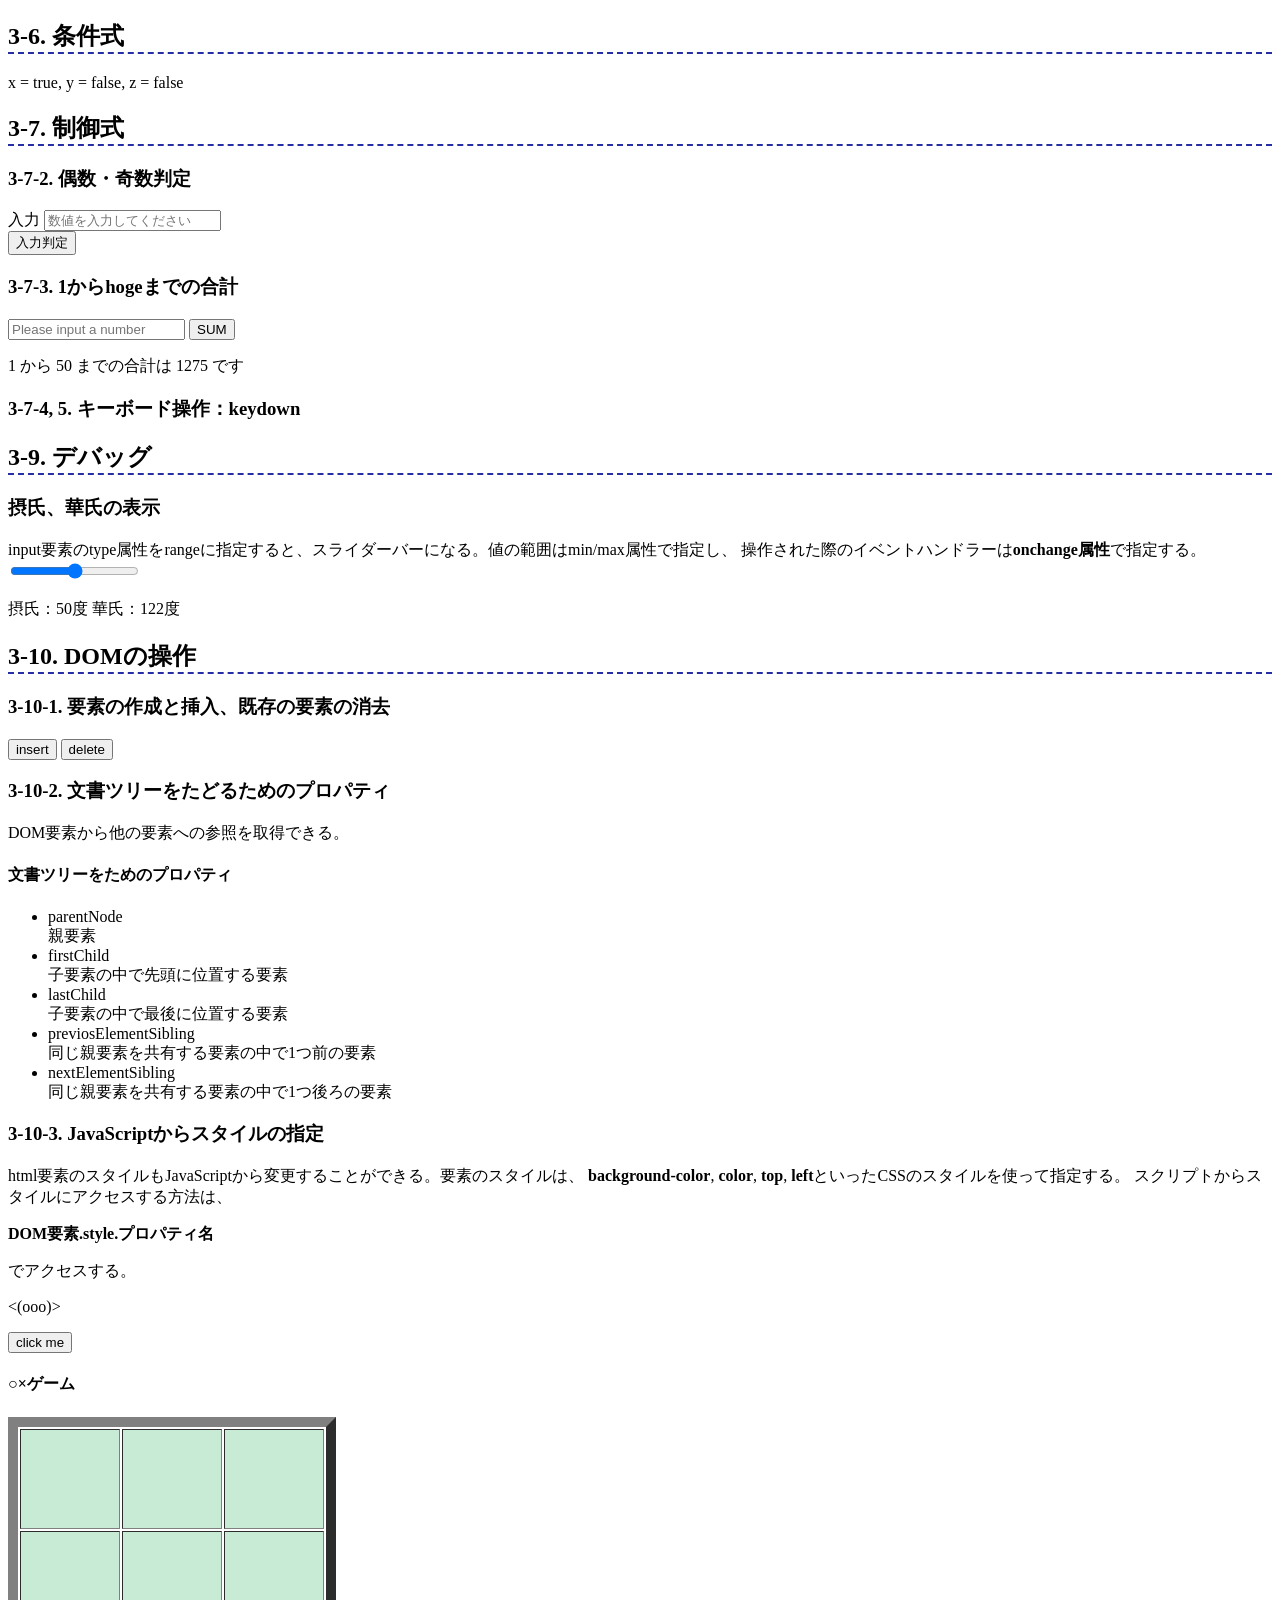
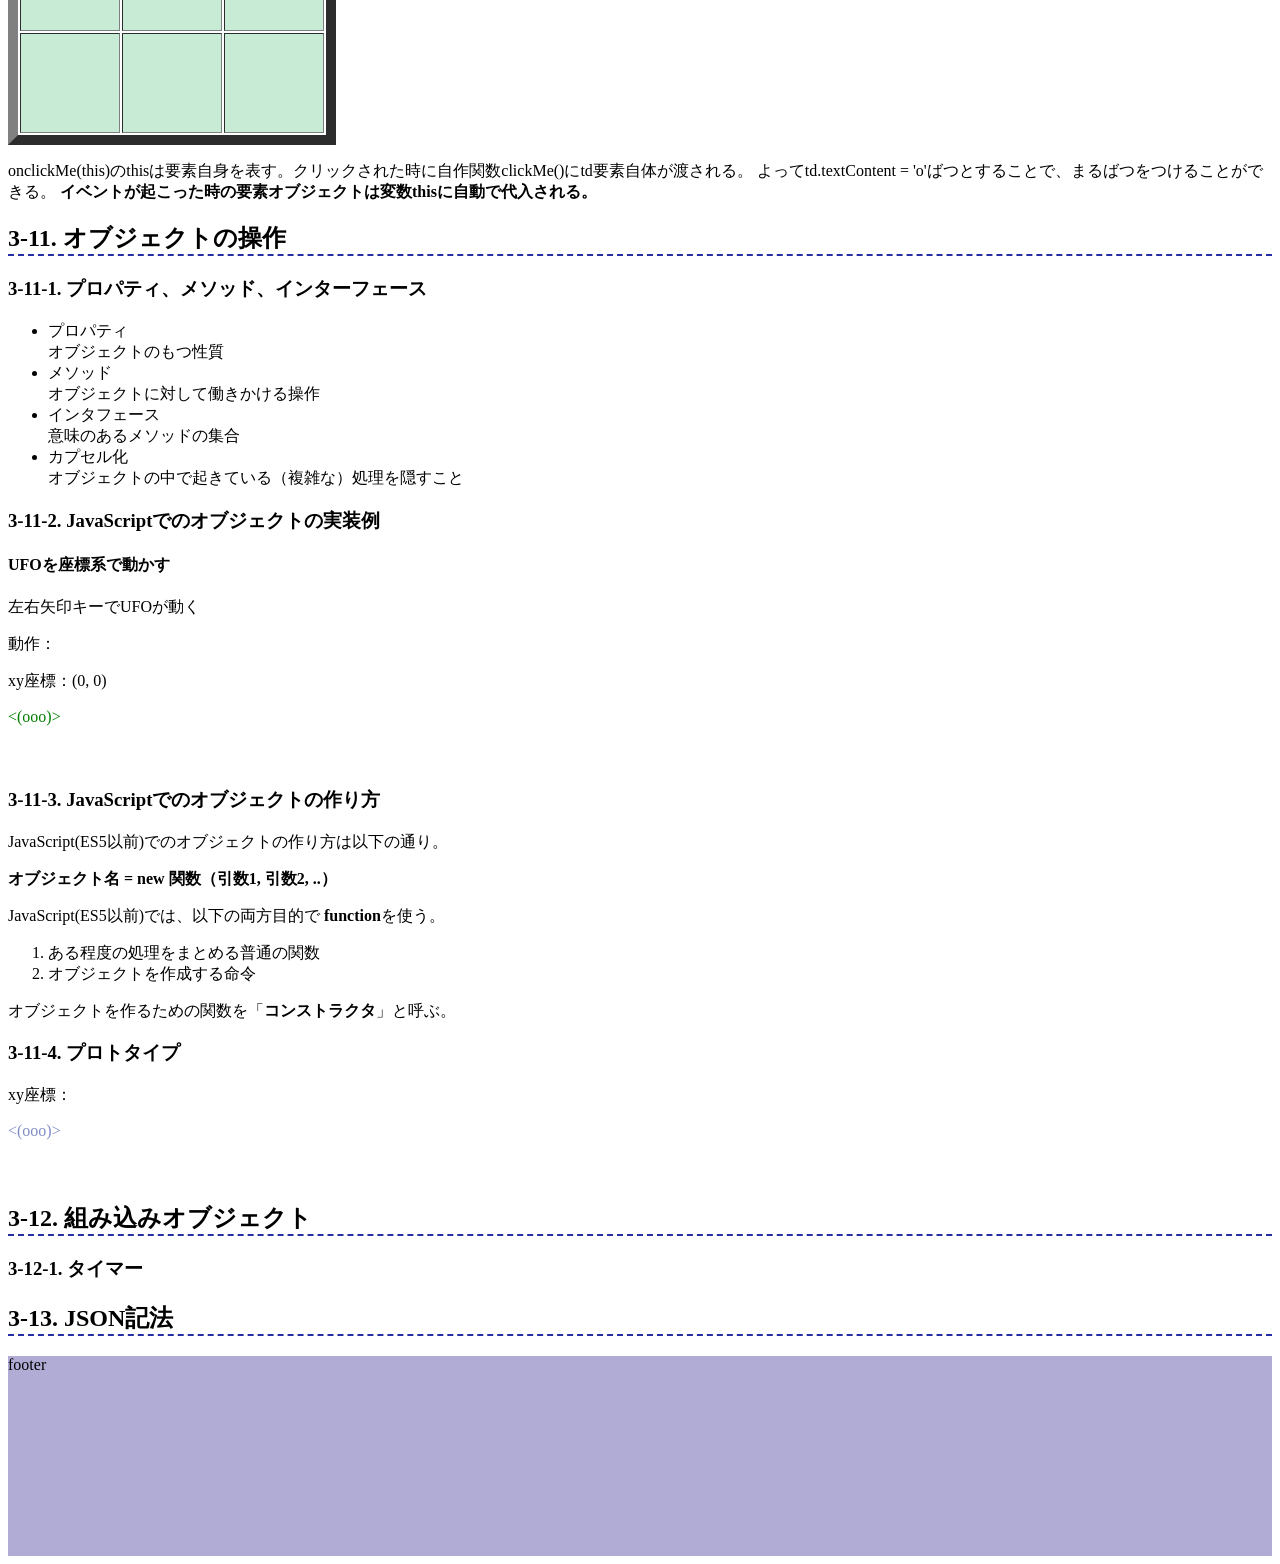
<file: index.html>
<!DOCTYPE html>
<html>
    <head>
        <meta charset="utf-8">
        <title></title>
        <link rel="stylesheet" type="text/css" href="css/intro_js.css">
        <script defer src="scripts/intro_js.js" charset="utf-8"></script>
        <script defer src="scripts/ufo.js" charset="utf-8"></script>
    </head>
    <body onload="init(); sum(); convert(); init2(); init_ufo()">
        <div class="3-6">
            <h2>3-6. 条件式</h2>
            <!-- info -->
            <p id="info"></p>
        </div>

        <div class="3-7">
            <h2>3-7. 制御式</h2>
            <!-- guuki judge -->
            <!-- 入力された文字が数字かどうか判定 -->
            <div class="guuki">
                <h3>3-7-2. 偶数・奇数判定</h3>
                <label>
                    入力
                    <input type="text" id="number" placeholder="数値を入力してください" /><br />
                </label>
                <button onclick="checkEven()">入力判定</button>
                <p id="judge"></p>
            </div>
            <!-- sum -->
            <div class="for-loop">
                <h3>3-7-3. 1からhogeまでの合計</h3>
                <label>
                    <input type="text" id="num" placeholder="Please input a number">
                    <button type="button" onclick="sum()">SUM</button>
                </label>
                <p id="sum"></p>
            </div>
            <!-- switch -->
            <div class="switch">
                <h3>3-7-4, 5. キーボード操作：keydown</h3>
                <p id="key"></p>
            </div>
        </div>

        <div class="3-9">
            <h2>3-9. デバッグ</h2>
            <div class="debug">
                <!-- C to F -->
                <h3>摂氏、華氏の表示</h3>
                input要素のtype属性をrangeに指定すると、スライダーバーになる。値の範囲はmin/max属性で指定し、
                操作された際のイベントハンドラーは<b>onchange属性</b>で指定する。
                <input id="celsius" type="range" min="0" max="100" onchange="convert()" />
                <p id="result"></p>
            </div>
        </div>

        <!-- manipulation of DOM(Document Object Model) -->
        <div class="3-10">
            <h2>3-10. DOMの操作</h2>
            <!-- insert&delete items -->
            <div class="insert-delete">
                <h3>3-10-1. 要素の作成と挿入、既存の要素の消去</h3>
                <button type="button" onclick="insertItem()">insert</button>
                <button type="button" onclick="removeItem()">delete</button><br />
                <ol id="list">
                    <!-- insert or delete here -->
                </ol>
            </div>
            <!-- 文書ツリーをたどる -->
            <div class="document-tree">
                <h3>3-10-2. 文書ツリーをたどるためのプロパティ</h3>
                DOM要素から他の要素への参照を取得できる。
                <h4>文書ツリーをためのプロパティ</h4>
                <ul id="prop">
                    <li>parentNode</li>
                    親要素
                    <li>firstChild</li>
                    子要素の中で先頭に位置する要素
                    <li>lastChild</li>
                    子要素の中で最後に位置する要素
                    <li>previosElementSibling</li>
                    同じ親要素を共有する要素の中で1つ前の要素
                    <li>nextElementSibling</li>
                    同じ親要素を共有する要素の中で1つ後ろの要素
                </ul>
            </div>
            <!-- style configuration by JavaScript -->
            <div class="style-set-js">
                <h3>3-10-3. JavaScriptからスタイルの指定</h3>
                <p>
                    html要素のスタイルもJavaScriptから変更することができる。要素のスタイルは、
                    <b>background-color</b>, <b>color</b>, <b>top</b>, <b>left</b>といったCSSのスタイルを使って指定する。
                    スクリプトからスタイルにアクセスする方法は、 <br />
                    <p><b>DOM要素.style.プロパティ名</b></p>
                    でアクセスする。
                </p>
                <p id="ufo">
                    <(ooo)>
                </p>
                <button type="button" onclick="changeColor()">click me</button>
                <h4 id="maru_batsu"><b>○×ゲーム</b></h4>
                <p>
                    onclickMe(this)のthisは要素自身を表す。クリックされた時に自作関数clickMe()にtd要素自体が渡される。
                    よってtd.textContent = 'o'ばつとすることで、まるばつをつけることができる。
                    <b>イベントが起こった時の要素オブジェクトは変数thisに自動で代入される。</b>
                </p>

            </div>
        </div>

        <!-- 3-11 -->
        <div class="3-11">
            <h2>3-11. オブジェクトの操作</h2>
            <!--  -->
            <div class="object">
                <h3>3-11-1. プロパティ、メソッド、インターフェース</h3>
                <ul>
                    <li>プロパティ</li>
                    オブジェクトのもつ性質
                    <li>メソッド</li>
                    オブジェクトに対して働きかける操作
                    <li>インタフェース</li>
                    意味のあるメソッドの集合
                    <li>カプセル化</li>
                    オブジェクトの中で起きている（複雑な）処理を隠すこと
                </ul>
            </div>
            <!--  -->
            <div class="object">
                <h3>3-11-2. JavaScriptでのオブジェクトの実装例</h3>
                <h4>UFOを座標系で動かす</h4>
                <p id="">左右矢印キーでUFOが動く</p>
                <p>動作：<span id="caution"></span> </p>
                <p>xy座標：<span id="xy-plane"></span></p>
                <div id="ufo2">
                    <(ooo)>
                </div>
            </div>
            <!--  -->
            <div class="object">
                <h3>3-11-3. JavaScriptでのオブジェクトの作り方</h3>
                JavaScript(ES5以前)でのオブジェクトの作り方は以下の通り。
                <p>
                    <b>オブジェクト名 = new 関数（引数1, 引数2, ..）</b>
                </p>
                <p>
                    JavaScript(ES5以前)では、以下の両方目的で <b>function</b>を使う。
                    <ol>
                        <li>ある程度の処理をまとめる普通の関数</li>
                        <li>オブジェクトを作成する命令</li>
                    </ol>
                    オブジェクトを作るための関数を「<b>コンストラクタ</b>」と呼ぶ。

                </p>
            </div>
            <!--  -->
            <div class="object">
                <h3>3-11-4. プロトタイプ</h3>
                <p>xy座標：<span id="new-xy-plane"></span></p>
                <div id="ufo3">
                    <(ooo)>
                </div>
            </div>
        </div>

        <!-- 3-12 -->
        <div class="buildin-object">
            <h2>3-12. 組み込みオブジェクト</h2>
            <h3>3-12-1. タイマー</h3>

        </div>

        <!-- 3-13 -->
        <div class="json">
            <h2>3-13. JSON記法</h2>

        </div>

        <footer>
            <p>footer</p>
        </footer>
    </body>
</html>
</file>
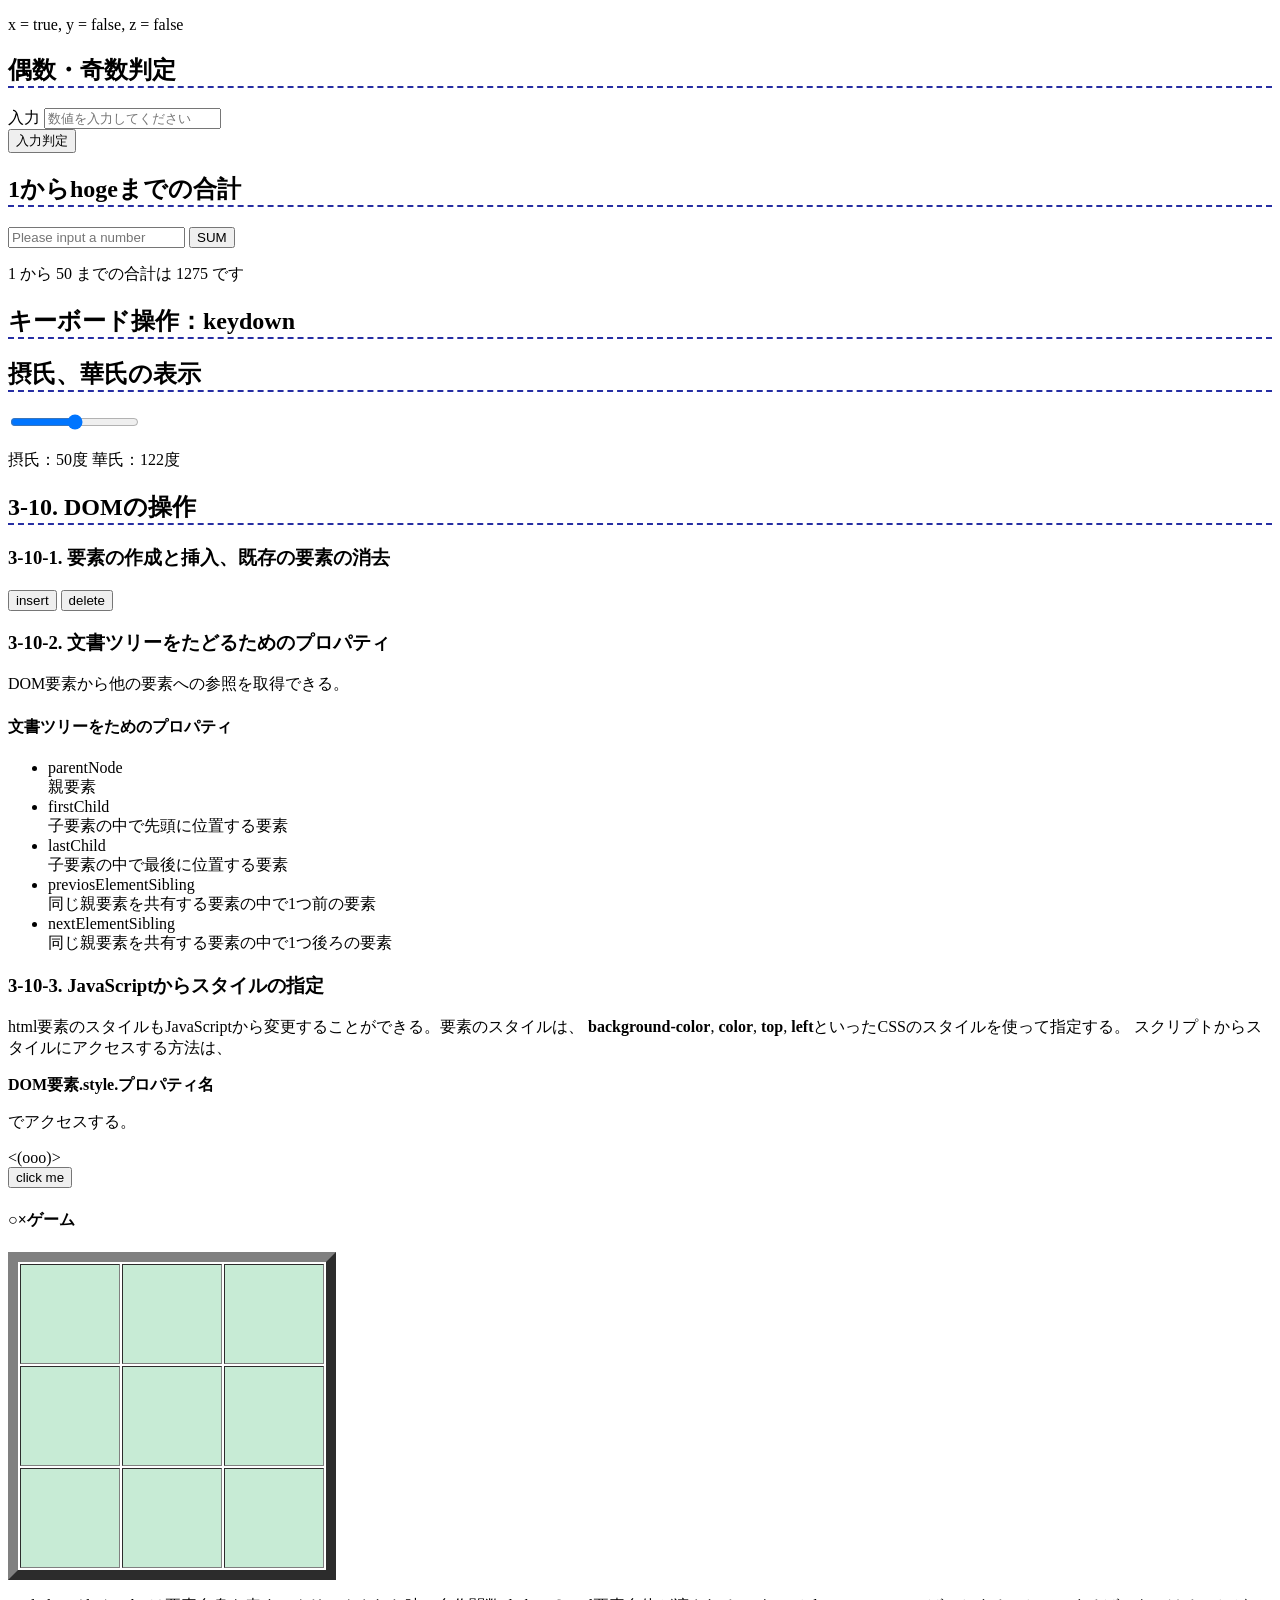
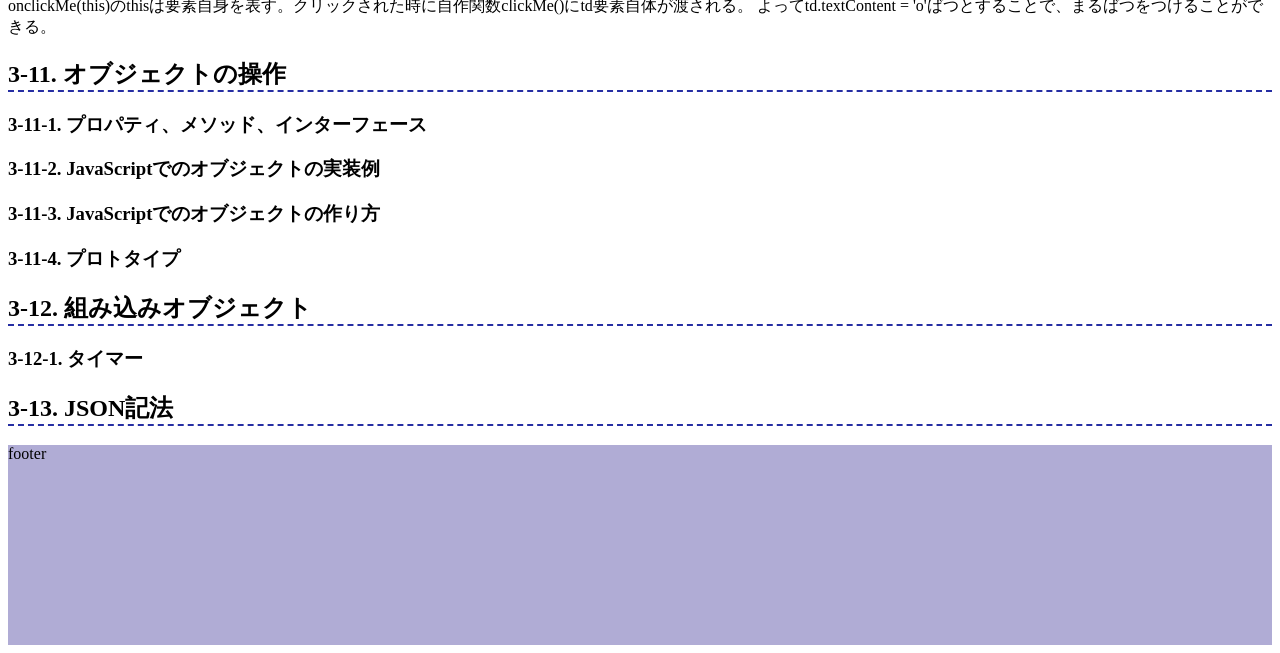
<file: intro_js.html>
<!DOCTYPE html>
<html>
    <head>
        <meta charset="utf-8">
        <title></title>
        <link rel="stylesheet" type="text/css" href="css/intro_js.css">
        <script defer src="scripts/intro_js.js" charset="utf-8"></script>
    </head>
    <body onload="init(); sum(); convert();">
        <!-- info -->
        <p id="info"></p>

        <!-- 入力された文字が数字かどうか判定 -->
        <div class="check">
            <h2>偶数・奇数判定</h2>
            <label>
                入力
                <input type="text" id="number" placeholder="数値を入力してください" /><br />
            </label>
            <button onclick="checkEven()">入力判定</button>
            <p id="judge"></p>
        </div>
        <!-- sum -->
        <div class="for-loop">
            <h2>1からhogeまでの合計</h2>
            <label>
                <input type="text" id="num" placeholder="Please input a number">
                <button type="button" onclick="sum()">SUM</button>
            </label>
            <p id="sum"></p>
        </div>
        <!-- switch -->
        <div class="switch">
            <h2>キーボード操作：keydown</h2>
            <p id="key"></p>
        </div>
        <!-- C to F -->
        <div class="c-to-f">
            <h2>摂氏、華氏の表示</h2>
            <input id="celsius" type="range" min="0" max="100" onchange="convert()" />
            <p id="result"></p>
        </div>
        <!-- manipulation of DOM(Document Object Model) -->
        <div class="dom">
            <h2>3-10. DOMの操作</h2>
            <h3>3-10-1. 要素の作成と挿入、既存の要素の消去</h3>
            <button type="button" onclick="insertItem()">insert</button>
            <button type="button" onclick="removeItem()">delete</button><br />
            <ol id="list">
                <!-- insert or delete here -->
            </ol>

            <h3>3-10-2. 文書ツリーをたどるためのプロパティ</h3>
            DOM要素から他の要素への参照を取得できる。
            <h4>文書ツリーをためのプロパティ</h4>
            <ul id="prop">
                <li>parentNode</li>
                親要素
                <li>firstChild</li>
                子要素の中で先頭に位置する要素
                <li>lastChild</li>
                子要素の中で最後に位置する要素
                <li>previosElementSibling</li>
                同じ親要素を共有する要素の中で1つ前の要素
                <li>nextElementSibling</li>
                同じ親要素を共有する要素の中で1つ後ろの要素
            </ul>

            <h3>3-10-3. JavaScriptからスタイルの指定</h3>
            <p>
                html要素のスタイルもJavaScriptから変更することができる。要素のスタイルは、
                <b>background-color</b>, <b>color</b>, <b>top</b>, <b>left</b>といったCSSのスタイルを使って指定する。
                スクリプトからスタイルにアクセスする方法は、 <br />
                <p><b>DOM要素.style.プロパティ名</b></p>
                でアクセスする。
            </p>
            <div id="ufo">
                <(ooo)>
            </div>
            <button type="button" onclick="changeColor()">click me</button>
            <h4 id="maru_batsu"><b>○×ゲーム</b></h4>
            <p>
                onclickMe(this)のthisは要素自身を表す。クリックされた時に自作関数clickMe()にtd要素自体が渡される。
                よってtd.textContent = 'o'ばつとすることで、まるばつをつけることができる。
            </p>
        </div>

        <!-- 3-11 -->
        <div class="object">
            <h2>3-11. オブジェクトの操作</h2>
            <h3>3-11-1. プロパティ、メソッド、インターフェース</h3>
            <h3>3-11-2. JavaScriptでのオブジェクトの実装例</h3>
            <h3>3-11-3. JavaScriptでのオブジェクトの作り方</h3>
            <h3>3-11-4. プロトタイプ</h3>
        </div>

        <!-- 3-12 -->
        <div class="buildin-object">
            <h2>3-12. 組み込みオブジェクト</h2>
            <h3>3-12-1. タイマー</h3>
            
        </div>

        <!-- 3-13 -->
        <div class="json">
            <h2>3-13. JSON記法</h2>

        </div>

        <footer>
            <p>footer</p>
        </footer>
    </body>
</html>
</file>
<file: css/intro_js.css>
* {
    box-sizing: border-box;
}

h2 {
    border-bottom: 2px dashed rgb(38, 46, 163);
}

.cell {
    width: 100px;
    height: 100px;
    background-color: rgba(69, 190, 118, 0.3);
    font-size: 50px;
    text-align: center;
}

#ufo2 {
    position: relative;
    /* top: 30px; */
    /* left: 0; */
    width: 60px;
    height: 60px;
    color: green;
}

#ufo3 {
    position: relative;
    /* top: 30px; */
    /* left: 0; */
    width: 60px;
    height: 60px;
    color: rgba(3, 25, 144, 0.5);
}

footer {
    background-color: rgba(99, 91, 172, 0.5);
    width: 100%;
    height: 200px;
}
</file>
